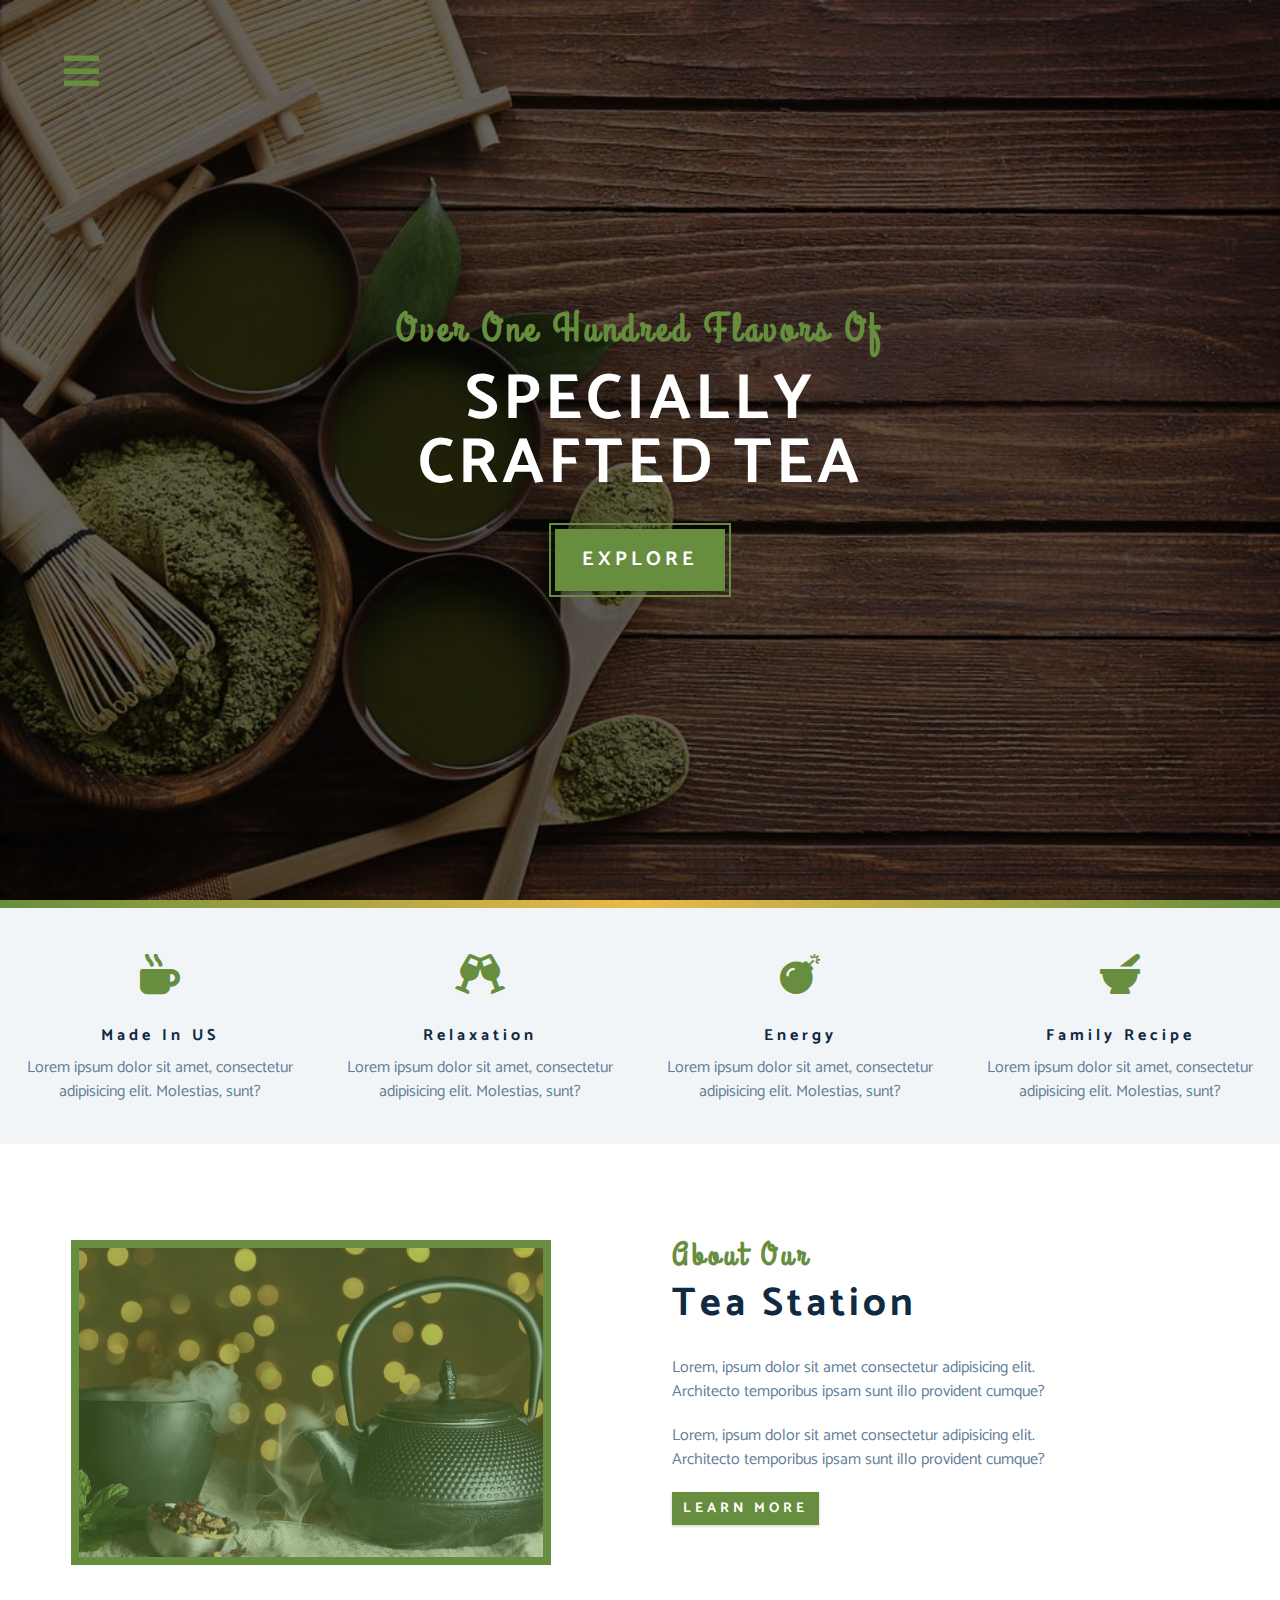
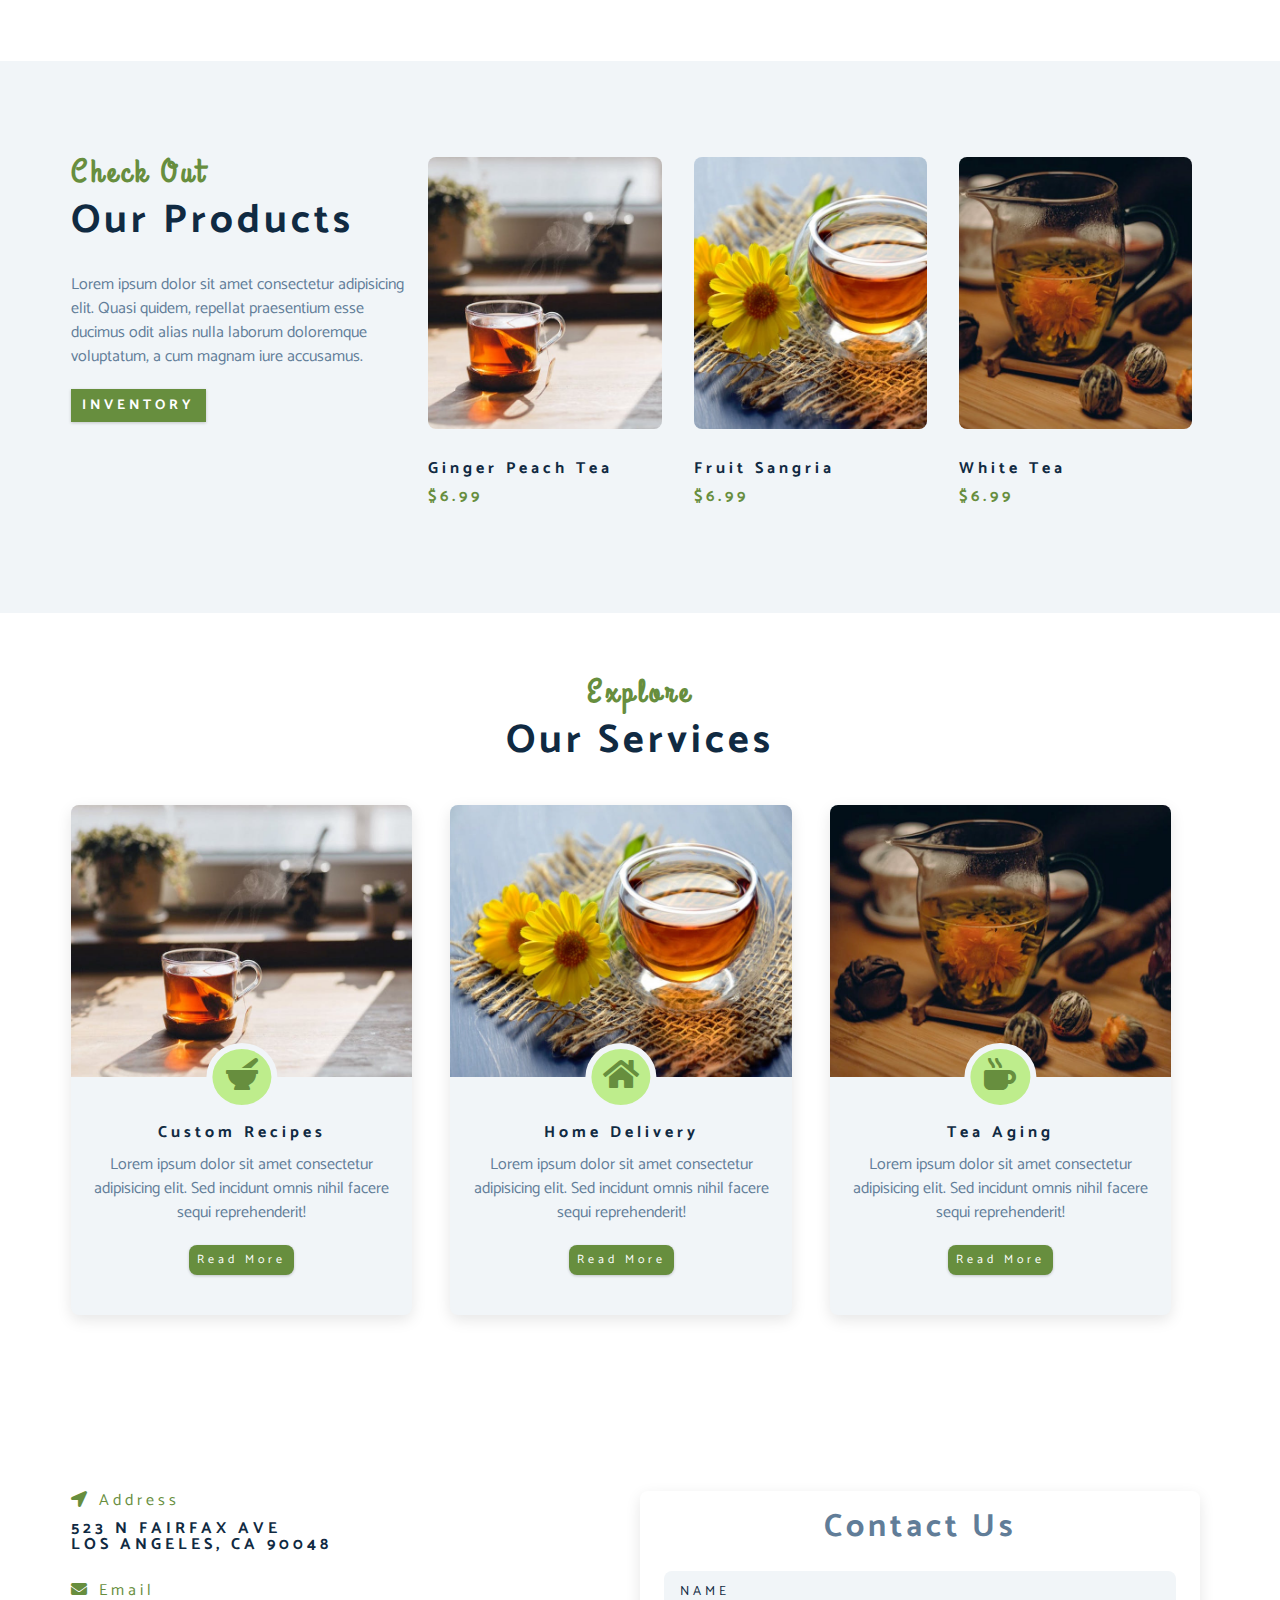
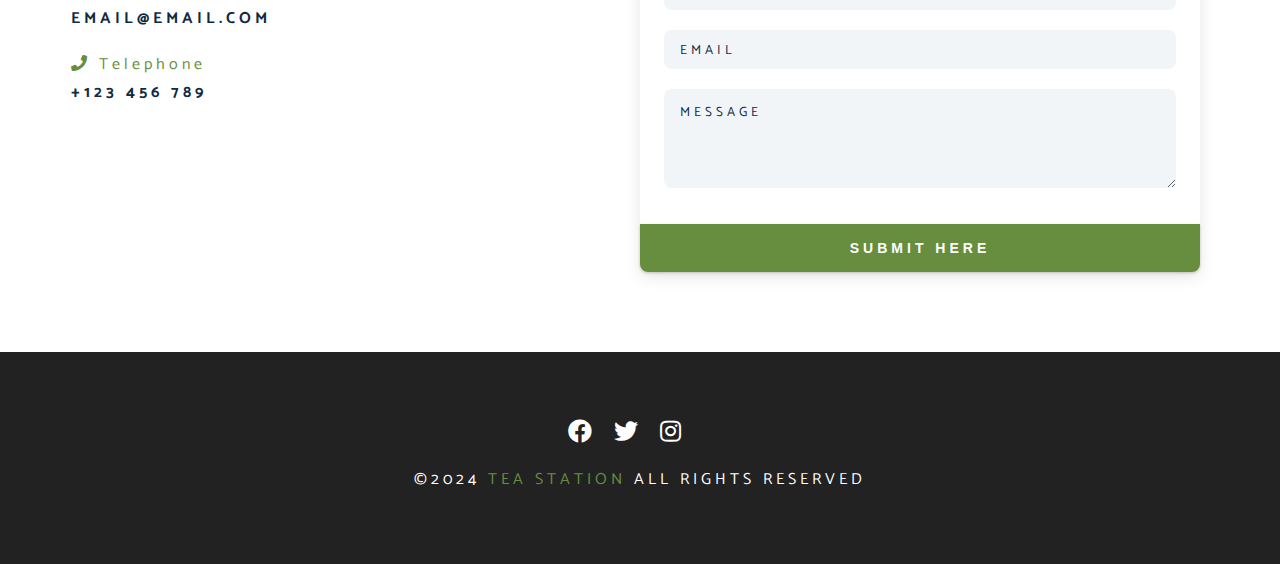
<file: index.html>
<!DOCTYPE html>
<html lang="en">
  <head>
    <meta charset="UTF-8" />
    <meta name="viewport" content="width=device-width, initial-scale=1.0" />
    <meta http-equiv="X-UA-Compatible" content="ie=edge" />
    <title>Tea Station || Home</title>
    <!-- font-awesome -->
    <link
      rel="stylesheet"
      href="./fontawesome-free-5.12.1-web/css/all.min.css"
    />
    <!-- custom css -->
    <link rel="stylesheet" href="./css/styles.css" />
  </head>
  <body>
    <!-- navbar -->
    <!-- nav button -->
    <span class="nav-btn" id="nav-btn">
      <i class="fas fa-bars"></i>
    </span>
    <nav class="navbar" id="navbar">
      <div class="navbar-header">
        <span class="nav-close" id="nav-close">
          <i class="fas fa-times"></i>
        </span>
      </div>
      <ul class="nav-items">
        <li><a href="index.html" class="nav-link">home</a></li>
        <li><a href="skills.html" class="nav-link">skills</a></li>
        <li><a href="about.html" class="nav-link">about</a></li>
        <li><a href="product.html" class="nav-link">product</a></li>
      </ul>
    </nav>
    <!-- header -->
    <header class="header">
      <div class="banner">
        <h2>over one hundred flavors of</h2>
        <h1>specially <br />crafted tea</h1>
        <a href="skills.html" class="btn banner-btn">explore</a>
      </div>
    </header>
    <!--end of header -->
    <div class="content-divider"></div>
    <!-- skills section -->
    <section class="skills clearfix">
      <!-- single skill -->
      <article class="skill">
        <span class="skill-icon"><i class="fas fa-mug-hot"></i></span>
        <h4 class="skill-title">made in US</h4>
        <p class="skill-text">
          Lorem ipsum dolor sit amet, consectetur adipisicing elit. Molestias,
          sunt?
        </p>
      </article>
      <!--end of single skill -->
      <!-- single skill -->
      <article class="skill">
        <span class="skill-icon"><i class="fas fa-glass-cheers"></i></span>
        <h4 class="skill-title">relaxation</h4>
        <p class="skill-text">
          Lorem ipsum dolor sit amet, consectetur adipisicing elit. Molestias,
          sunt?
        </p>
      </article>
      <!--end of single skill -->
      <!-- single skill -->
      <article class="skill">
        <span class="skill-icon"><i class="fas fa-bomb"></i></span>
        <h4 class="skill-title">energy</h4>
        <p class="skill-text">
          Lorem ipsum dolor sit amet, consectetur adipisicing elit. Molestias,
          sunt?
        </p>
      </article>
      <!--end of single skill -->
      <!-- single skill -->
      <article class="skill">
        <span class="skill-icon"><i class="fas fa-mortar-pestle"></i></span>
        <h4 class="skill-title">family recipe</h4>
        <p class="skill-text">
          Lorem ipsum dolor sit amet, consectetur adipisicing elit. Molestias,
          sunt?
        </p>
      </article>
      <!--end of single skill -->
    </section>
    <!-- end of skills section -->
    <!-- about -->
    <section>
      <div class="section-center clearfix">
        <!-- about-img -->
        <article class="about-img">
          <div class="about-picture-container">
            <img
              src="./images/about-bcg.jpeg"
              alt="tea kettle"
              class="about-picture"
            />
          </div>
        </article>
        <!-- about-info -->
        <article class="about-info">
          <!-- section title -->
          <div class="section-title">
            <h3>About our</h3>
            <h2>tea station</h2>
          </div>
          <!-- end of section title -->
          <p class="about-text">
            Lorem, ipsum dolor sit amet consectetur adipisicing elit. Architecto
            temporibus ipsam sunt illo provident cumque?
          </p>
          <p class="about-text">
            Lorem, ipsum dolor sit amet consectetur adipisicing elit. Architecto
            temporibus ipsam sunt illo provident cumque?
          </p>
          <a href="about.html" class="btn">learn more</a>
        </article>
      </div>
    </section>
    <!-- end of about -->
    <!-- products -->
    <section class="products">
      <div class="section-center clearfix">
        <!-- products info -->
        <article class="products-info">
          <!-- section title -->
          <div class="section-title">
            <h3>check out</h3>
            <h2>our products</h2>
          </div>
          <!-- end of section title -->
          <p class="product-text">
            Lorem ipsum dolor sit amet consectetur adipisicing elit. Quasi
            quidem, repellat praesentium esse ducimus odit alias nulla laborum
            doloremque voluptatum, a cum magnam iure accusamus.
          </p>
          <a href="products.html" class="btn">inventory</a>
        </article>
        <!-- products inventory -->
        <article class="products-inventory clearfix">
          <!-- single product -->
          <div class="product">
            <img
              src="./images/product-1.jpeg"
              alt="single product"
              class="product-img"
            />
            <h4 class="product-title">ginger peach tea</h4>
            <h4 class="product-price">$6.99</h4>
          </div>
          <!-- end of single product -->
          <!-- single product -->
          <div class="product">
            <img
              src="./images/product-2.jpeg"
              alt="single product"
              class="product-img"
            />
            <h4 class="product-title">fruit sangria</h4>
            <h4 class="product-price">$6.99</h4>
          </div>
          <!-- end of single product -->
          <!-- single product -->
          <div class="product">
            <img
              src="./images/product-3.jpeg"
              alt="single product"
              class="product-img"
            />
            <h4 class="product-title">white tea</h4>
            <h4 class="product-price">$6.99</h4>
          </div>
          <!-- end of single product -->
        </article>
      </div>
    </section>
    <!-- end of products -->
    <!-- services -->
    <section class="services">
      <!-- section title -->
      <div class="section-title services-title">
        <h3>explore</h3>
        <h2>our services</h2>
      </div>
      <!-- end of section title -->
      <div class="section-center clearfix">
        <!-- single card -->
        <article class="service-card">
          <!-- img container -->
          <div class="service-img-container">
            <!-- img -->
            <img
              src="./images/product-1.jpeg"
              class="service-img"
              alt="single service"
            />
            <!-- service icon -->
            <span class="service-icon">
              <i class="fas fa-mortar-pestle fa-fw"></i>
            </span>
          </div>
          <!-- service info -->
          <div class="service-info">
            <h4>custom recipes</h4>
            <p>
              Lorem ipsum dolor sit amet consectetur adipisicing elit. Sed
              incidunt omnis nihil facere sequi reprehenderit!
            </p>
            <a href="products.html" class="btn service-btn">read more</a>
          </div>
        </article>
        <!-- end of single card -->
        <!-- single card -->
        <article class="service-card">
          <!-- img container -->
          <div class="service-img-container">
            <!-- img -->
            <img
              src="./images/product-2.jpeg"
              class="service-img"
              alt="single service"
            />
            <!-- service icon -->
            <span class="service-icon">
              <i class="fas fa-home fa-fw"></i>
            </span>
          </div>
          <!-- service info -->
          <div class="service-info">
            <h4>home delivery</h4>
            <p>
              Lorem ipsum dolor sit amet consectetur adipisicing elit. Sed
              incidunt omnis nihil facere sequi reprehenderit!
            </p>
            <a href="products.html" class="btn service-btn">read more</a>
          </div>
        </article>
        <!-- end of single card -->
        <!-- single card -->
        <article class="service-card">
          <!-- img container -->
          <div class="service-img-container">
            <!-- img -->
            <img
              src="./images/product-3.jpeg"
              class="service-img"
              alt="single service"
            />
            <!-- service icon -->
            <span class="service-icon">
              <i class="fas fa-mug-hot fa-fw"></i>
            </span>
          </div>
          <!-- service info -->
          <div class="service-info">
            <h4>tea aging</h4>
            <p>
              Lorem ipsum dolor sit amet consectetur adipisicing elit. Sed
              incidunt omnis nihil facere sequi reprehenderit!
            </p>
            <a href="products.html" class="btn service-btn">read more</a>
          </div>
        </article>
        <!-- end of single card -->
      </div>
    </section>
    <!--end of services -->
    <!-- contact us -->
    <section class="contant">
      <div class="section-center clearfix">
        <!-- contact info -->
        <article class="contact-info">
          <!-- contact item -->
          <div class="contact-item">
            <h4 class="contact-title">
              <span class="contact-icon">
                <i class="fas fa-location-arrow"></i>
              </span>
              address
            </h4>
            <h4 class="contact-text">
              523 N Fairfax Ave <br />
              Los Angeles, Ca 90048
            </h4>
          </div>
          <!-- end of contact item -->
          <!-- contact item -->
          <div class="contact-item">
            <h4 class="contact-title">
              <span class="contact-icon">
                <i class="fas fa-envelope"></i>
              </span>
              email
            </h4>
            <h4 class="contact-text">email@email.com</h4>
          </div>
          <!-- end of contact item -->
          <!-- contact item -->
          <div class="contact-item">
            <h4 class="contact-title">
              <span class="contact-icon">
                <i class="fas fa-phone"></i>
              </span>
              telephone
            </h4>
            <h4 class="contact-text">+123 456 789</h4>
          </div>
          <!-- end of contact item -->
        </article>
        <!-- contact form -->
        <article class="contact-form">
          <h3>contact us</h3>
          <form action="https://formspree.io/f/mzzplndo" method="POST">
            <div class="form-group">
              <!-- inputs -->
              <input
                type="text"
                placeholder="name"
                class="form-control"
                name="name"
              />
              <input
                type="email"
                placeholder="email"
                class="form-control"
                name="email"
              />
              <textarea
                name="message"
                placeholder="message"
                class="form-control"
                rows="5"
              ></textarea>
            </div>
            <!-- button -->
            <button type="submit" class="submit-btn btn">submit here</button>
          </form>
        </article>
      </div>
    </section>
    <!-- end of contact us -->
    <!-- footer -->
    <footer class="footer">
      <div class="section-center">
        <div class="social-icon">
          <!-- social icon -->
          <a href="#" class="social-icon">
            <i class="fab fa-facebook"></i>
          </a>
          <!-- end of social icon -->
          <!-- social icon -->
          <a href="#" class="social-icon">
            <i class="fab fa-twitter"></i>
          </a>
          <!-- end of social icon -->
          <!-- social icon -->
          <a href="#" class="social-icon">
            <i class="fab fa-instagram"></i>
          </a>
          <!-- end of social icon -->
        </div>
        <h4 class="footer-text">
          &copy;<span>2024</span>
          <span class="company">tea station</span>
          all rights reserved
        </h4>
      </div>
    </footer>
    <script src="app.js"></script>
  </body>
</html>
</file>
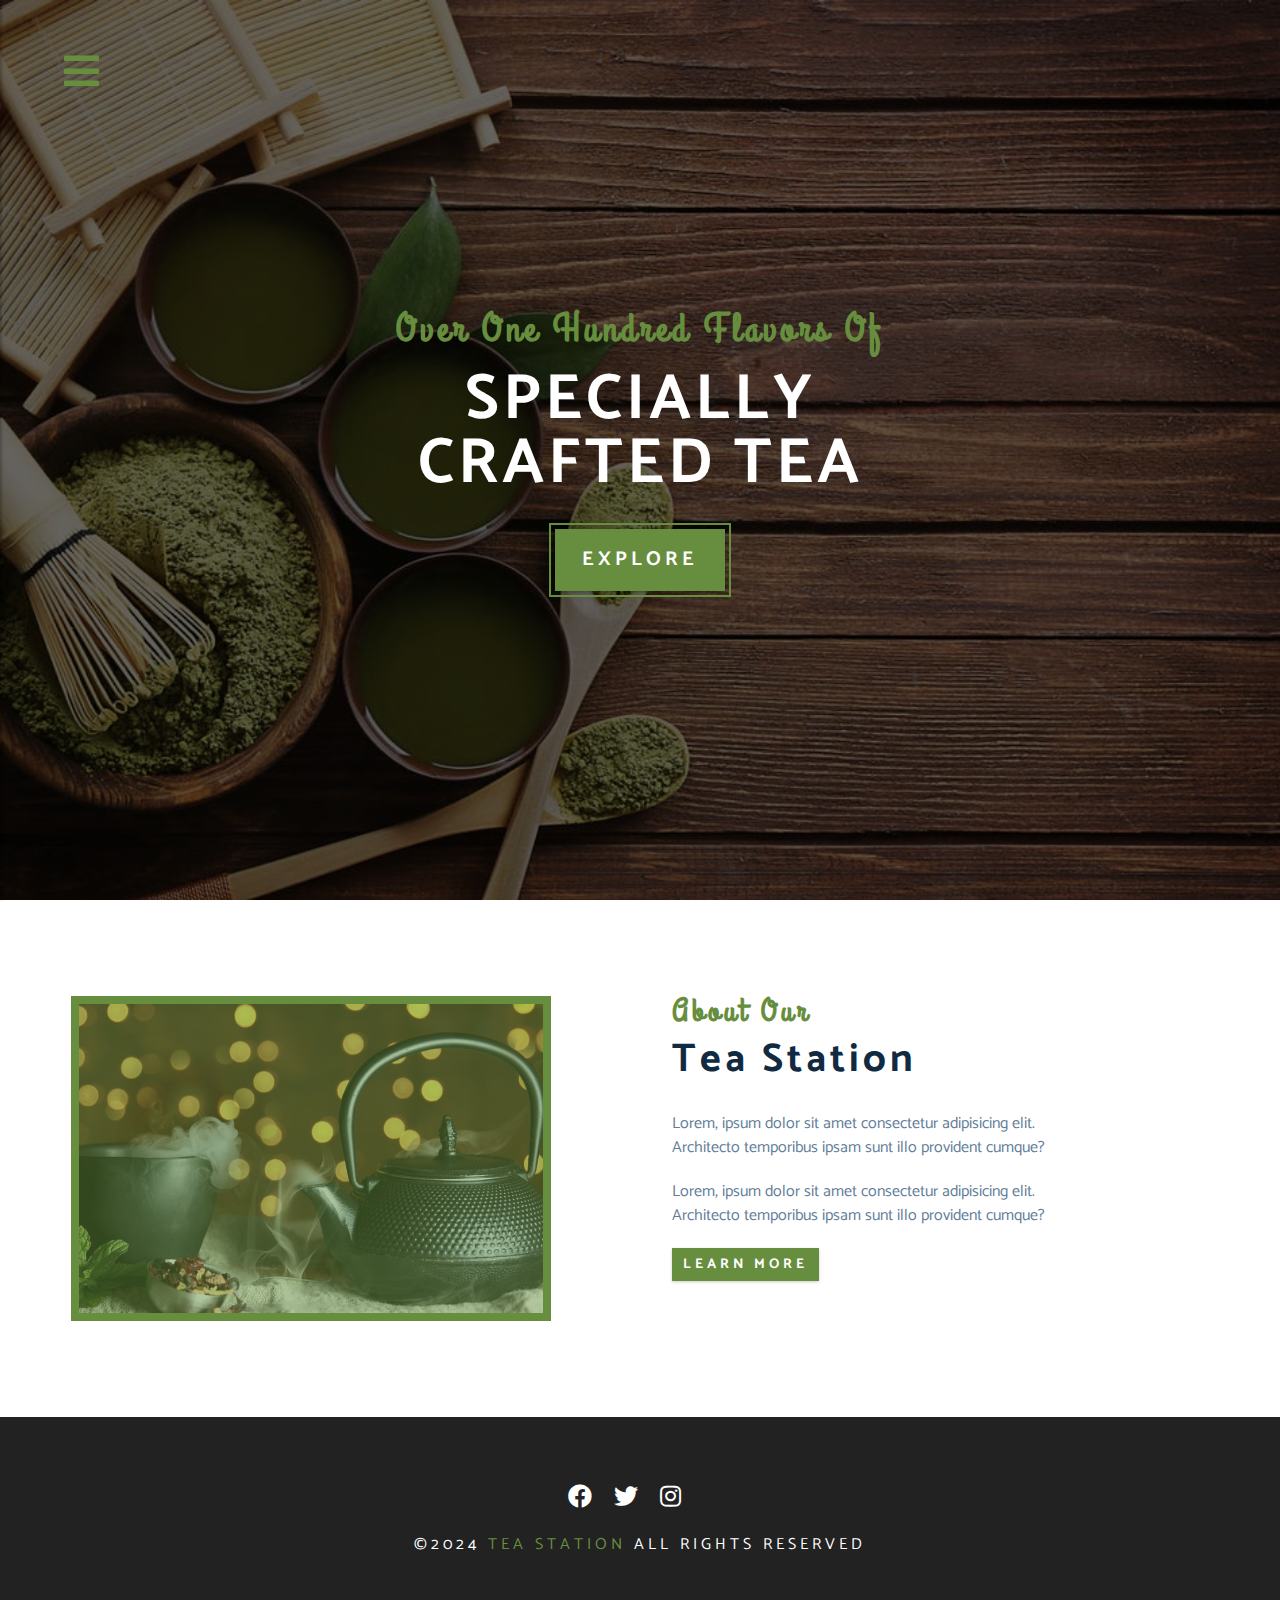
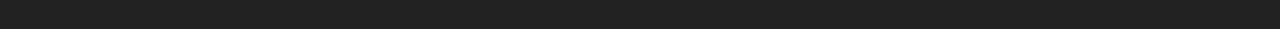
<file: about.html>
<!DOCTYPE html>
<html lang="en">
  <head>
    <meta charset="UTF-8" />
    <meta name="viewport" content="width=device-width, initial-scale=1.0" />
    <meta http-equiv="X-UA-Compatible" content="ie=edge" />
    <title>Tea Station || About</title>
    <!-- font-awesome -->
    <link
      rel="stylesheet"
      href="./fontawesome-free-5.12.1-web/css/all.min.css"
    />
    <!-- custom css -->
    <link rel="stylesheet" href="./css/styles.css" />
  </head>
  <body>
    <!-- navbar -->
    <!-- nav button -->
    <span class="nav-btn" id="nav-btn">
      <i class="fas fa-bars"></i>
    </span>
    <nav class="navbar" id="navbar">
      <div class="navbar-header">
        <span class="nav-close" id="nav-close">
          <i class="fas fa-times"></i>
        </span>
      </div>
      <ul class="nav-items">
        <li><a href="index.html" class="nav-link">home</a></li>
        <li><a href="skills.html" class="nav-link">skills</a></li>
        <li><a href="about.html" class="nav-link">about</a></li>
        <li><a href="product.html" class="nav-link">product</a></li>
      </ul>
    </nav>
    <!-- header -->
    <header class="header">
      <div class="banner">
        <h2>over one hundred flavors of</h2>
        <h1>specially <br />crafted tea</h1>
        <a href="skills.html" class="btn banner-btn">explore</a>
      </div>
    </header>
    <!--end of header -->
    <!-- about -->
    <section>
      <div class="section-center clearfix">
        <!-- about-img -->
        <article class="about-img">
          <div class="about-picture-container">
            <img
              src="./images/about-bcg.jpeg"
              alt="tea kettle"
              class="about-picture"
            />
          </div>
        </article>
        <!-- about-info -->
        <article class="about-info">
          <!-- section title -->
          <div class="section-title">
            <h3>About our</h3>
            <h2>tea station</h2>
          </div>
          <!-- end of section title -->
          <p class="about-text">
            Lorem, ipsum dolor sit amet consectetur adipisicing elit. Architecto
            temporibus ipsam sunt illo provident cumque?
          </p>
          <p class="about-text">
            Lorem, ipsum dolor sit amet consectetur adipisicing elit. Architecto
            temporibus ipsam sunt illo provident cumque?
          </p>
          <a href="about.html" class="btn">learn more</a>
        </article>
      </div>
    </section>
    <!-- end of about -->
    <!-- footer -->
    <footer class="footer">
      <div class="section-center">
        <div class="social-icon">
          <!-- social icon -->
          <a href="#" class="social-icon">
            <i class="fab fa-facebook"></i>
          </a>
          <!-- end of social icon -->
          <!-- social icon -->
          <a href="#" class="social-icon">
            <i class="fab fa-twitter"></i>
          </a>
          <!-- end of social icon -->
          <!-- social icon -->
          <a href="#" class="social-icon">
            <i class="fab fa-instagram"></i>
          </a>
          <!-- end of social icon -->
        </div>
        <h4 class="footer-text">
          &copy;<span>2024</span>
          <span class="company">tea station</span>
          all rights reserved
        </h4>
      </div>
    </footer>
    <script src="app.js"></script>
  </body>
</html>
</file>
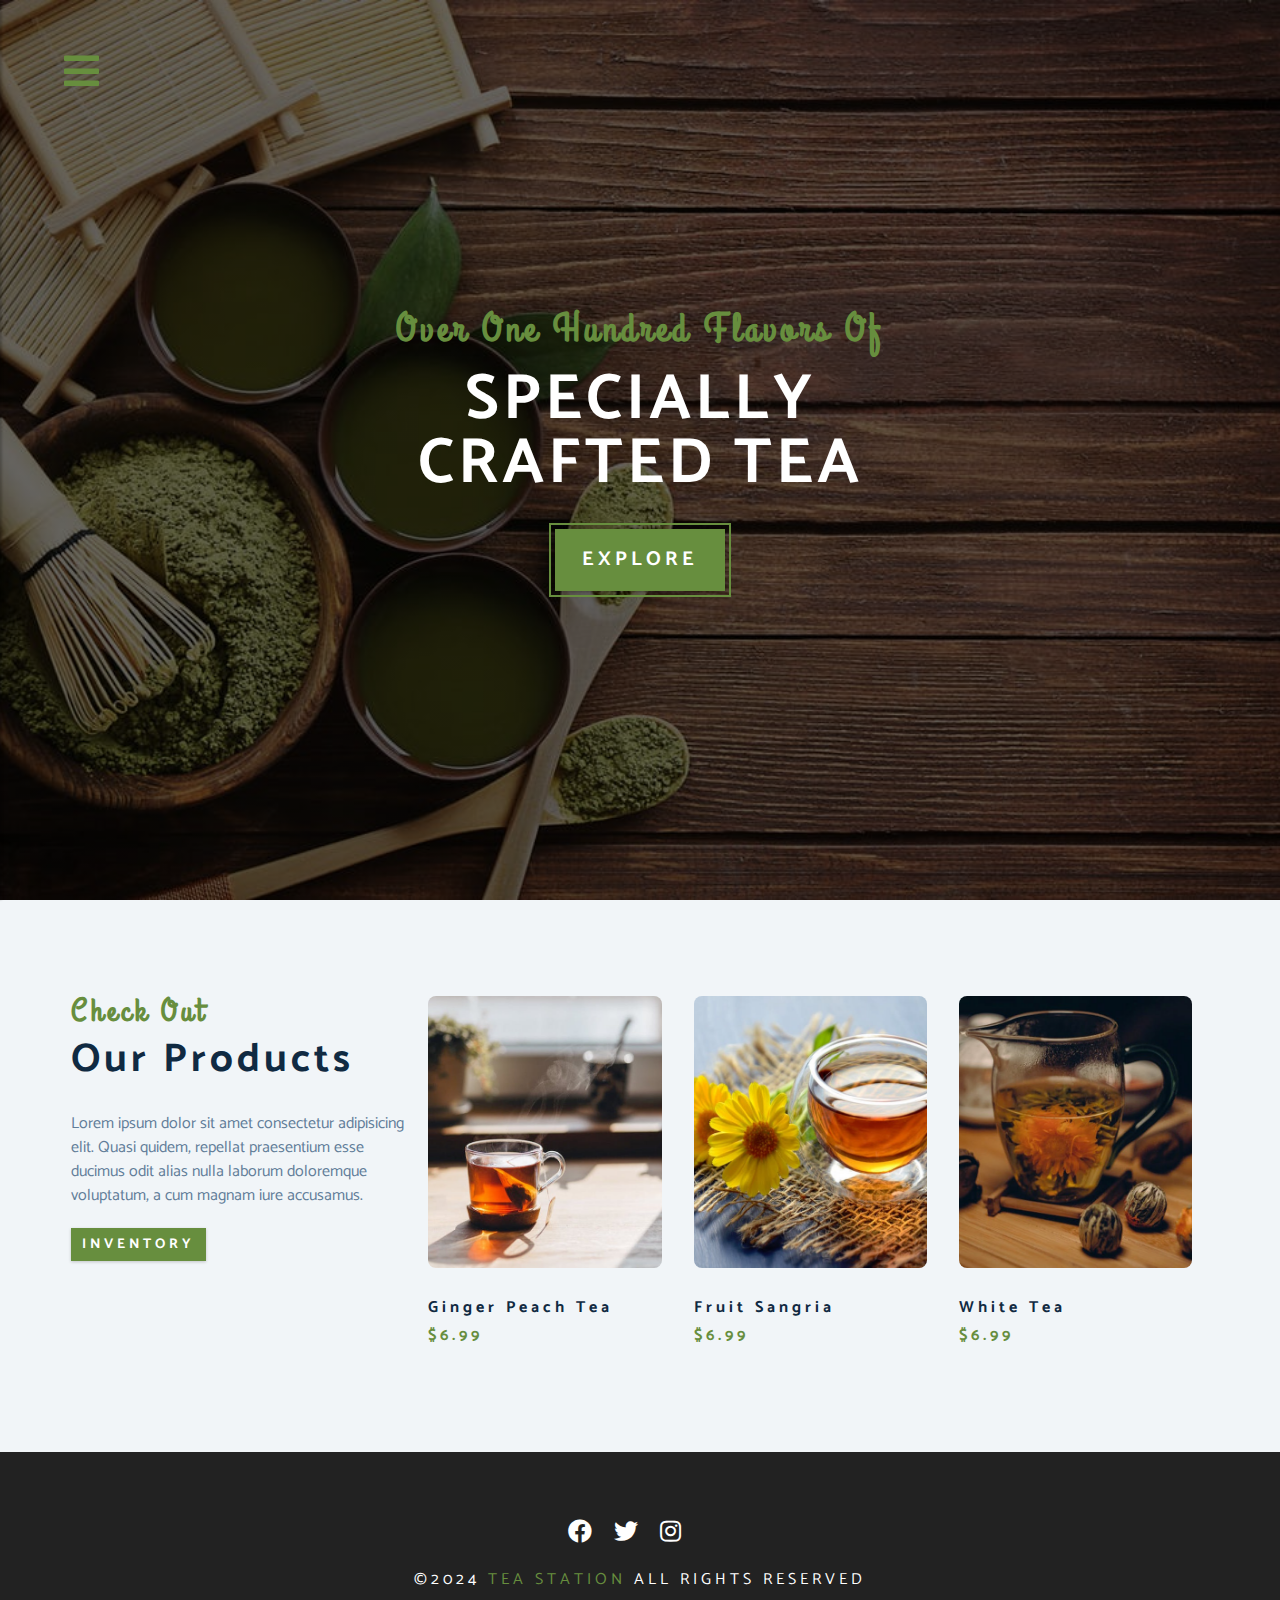
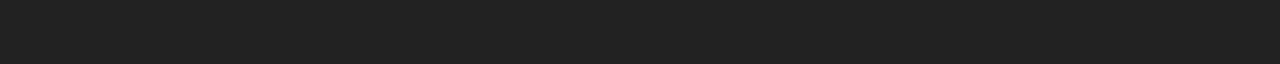
<file: product.html>
<!DOCTYPE html>
<html lang="en">
  <head>
    <meta charset="UTF-8" />
    <meta name="viewport" content="width=device-width, initial-scale=1.0" />
    <meta http-equiv="X-UA-Compatible" content="ie=edge" />
    <title>Tea Station || Produccts</title>
    <!-- font-awesome -->
    <link
      rel="stylesheet"
      href="./fontawesome-free-5.12.1-web/css/all.min.css"
    />
    <!-- custom css -->
    <link rel="stylesheet" href="./css/styles.css" />
  </head>
  <body>
    <!-- navbar -->
    <!-- nav button -->
    <span class="nav-btn" id="nav-btn">
      <i class="fas fa-bars"></i>
    </span>
    <nav class="navbar" id="navbar">
      <div class="navbar-header">
        <span class="nav-close" id="nav-close">
          <i class="fas fa-times"></i>
        </span>
      </div>
      <ul class="nav-items">
        <li><a href="index.html" class="nav-link">home</a></li>
        <li><a href="skills.html" class="nav-link">skills</a></li>
        <li><a href="about.html" class="nav-link">about</a></li>
        <li><a href="product.html" class="nav-link">product</a></li>
      </ul>
    </nav>
    <!-- header -->
    <header class="header">
      <div class="banner">
        <h2>over one hundred flavors of</h2>
        <h1>specially <br />crafted tea</h1>
        <a href="skills.html" class="btn banner-btn">explore</a>
      </div>
    </header>
    <!--end of header -->
    <!-- products -->
    <section class="products">
      <div class="section-center clearfix">
        <!-- products info -->
        <article class="products-info">
          <!-- section title -->
          <div class="section-title">
            <h3>check out</h3>
            <h2>our products</h2>
          </div>
          <!-- end of section title -->
          <p class="product-text">
            Lorem ipsum dolor sit amet consectetur adipisicing elit. Quasi
            quidem, repellat praesentium esse ducimus odit alias nulla laborum
            doloremque voluptatum, a cum magnam iure accusamus.
          </p>
          <a href="products.html" class="btn">inventory</a>
        </article>
        <!-- products inventory -->
        <article class="products-inventory clearfix">
          <!-- single product -->
          <div class="product">
            <img
              src="./images/product-1.jpeg"
              alt="single product"
              class="product-img"
            />
            <h4 class="product-title">ginger peach tea</h4>
            <h4 class="product-price">$6.99</h4>
          </div>
          <!-- end of single product -->
          <!-- single product -->
          <div class="product">
            <img
              src="./images/product-2.jpeg"
              alt="single product"
              class="product-img"
            />
            <h4 class="product-title">fruit sangria</h4>
            <h4 class="product-price">$6.99</h4>
          </div>
          <!-- end of single product -->
          <!-- single product -->
          <div class="product">
            <img
              src="./images/product-3.jpeg"
              alt="single product"
              class="product-img"
            />
            <h4 class="product-title">white tea</h4>
            <h4 class="product-price">$6.99</h4>
          </div>
          <!-- end of single product -->
        </article>
      </div>
    </section>
    <!-- end of products -->
    <!-- footer -->
    <footer class="footer">
      <div class="section-center">
        <div class="social-icon">
          <!-- social icon -->
          <a href="#" class="social-icon">
            <i class="fab fa-facebook"></i>
          </a>
          <!-- end of social icon -->
          <!-- social icon -->
          <a href="#" class="social-icon">
            <i class="fab fa-twitter"></i>
          </a>
          <!-- end of social icon -->
          <!-- social icon -->
          <a href="#" class="social-icon">
            <i class="fab fa-instagram"></i>
          </a>
          <!-- end of social icon -->
        </div>
        <h4 class="footer-text">
          &copy;<span>2024</span>
          <span class="company">tea station</span>
          all rights reserved
        </h4>
      </div>
    </footer>
    <script src="app.js"></script>
  </body>
</html>
</file>
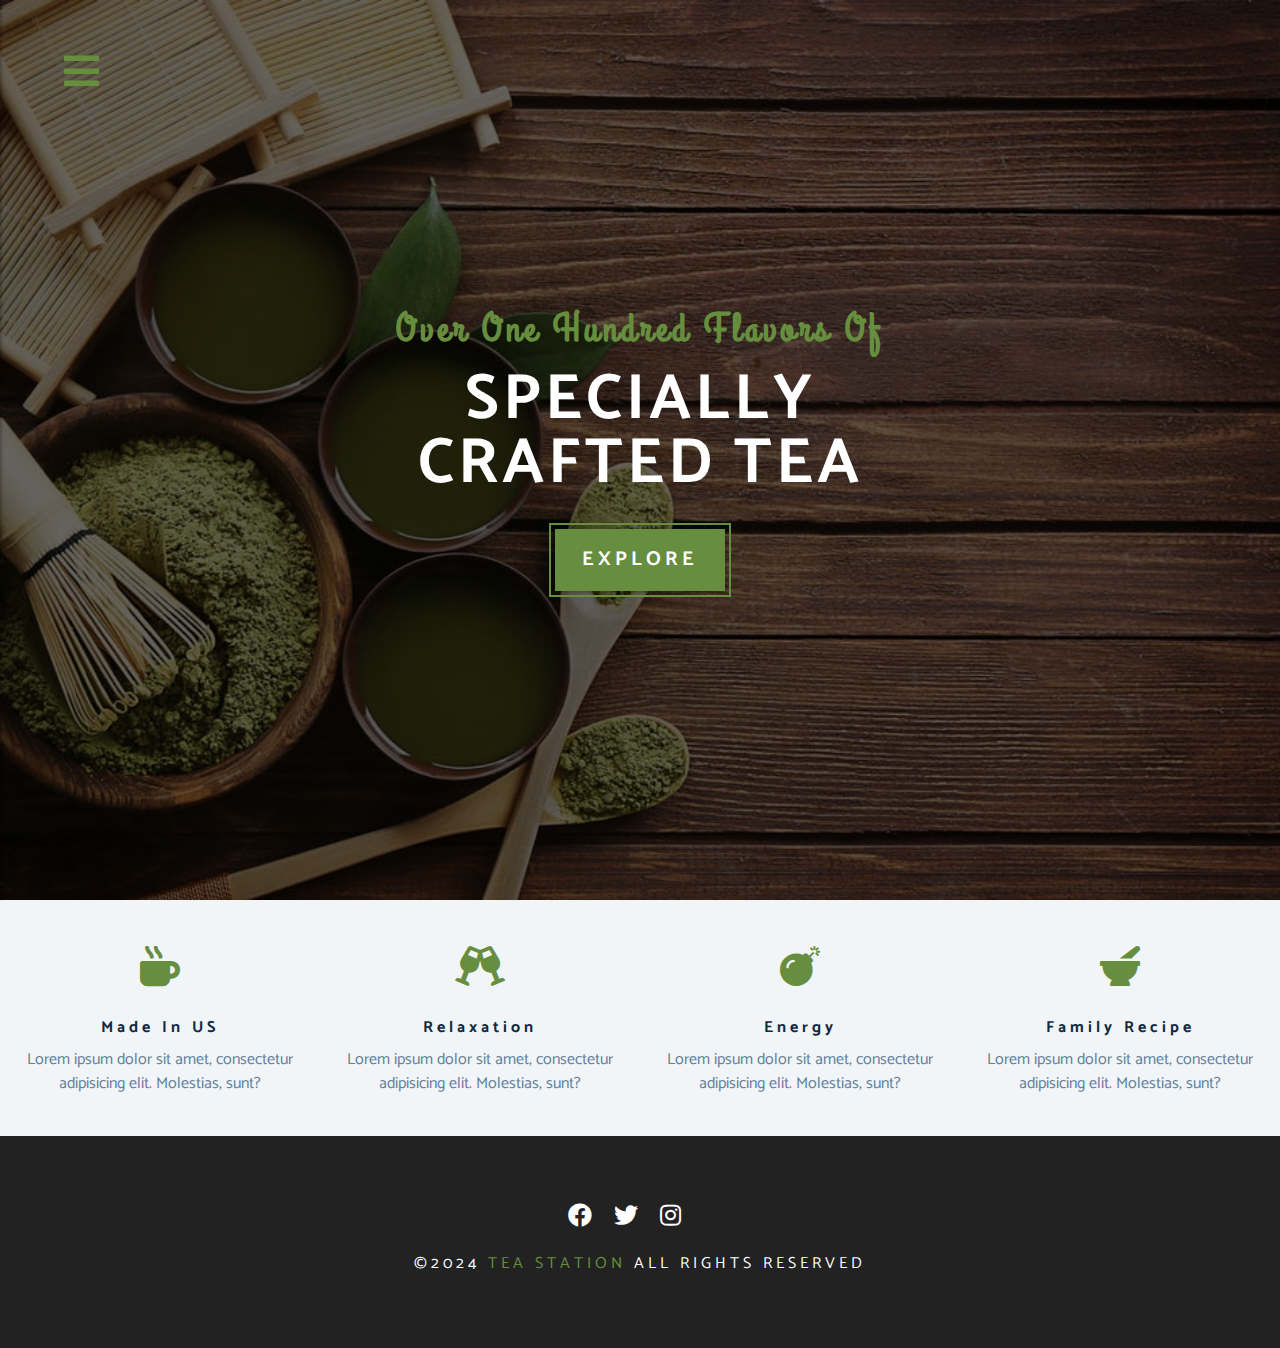
<file: skills.html>
<!DOCTYPE html>
<html lang="en">
  <head>
    <meta charset="UTF-8" />
    <meta name="viewport" content="width=device-width, initial-scale=1.0" />
    <meta http-equiv="X-UA-Compatible" content="ie=edge" />
    <title>Tea Station || Skills</title>
    <!-- font-awesome -->
    <link
      rel="stylesheet"
      href="./fontawesome-free-5.12.1-web/css/all.min.css"
    />
    <!-- custom css -->
    <link rel="stylesheet" href="./css/styles.css" />
  </head>
  <body>
    <!-- navbar -->
    <!-- nav button -->
    <span class="nav-btn" id="nav-btn">
      <i class="fas fa-bars"></i>
    </span>
    <nav class="navbar" id="navbar">
      <div class="navbar-header">
        <span class="nav-close" id="nav-close">
          <i class="fas fa-times"></i>
        </span>
      </div>
      <ul class="nav-items">
        <li><a href="index.html" class="nav-link">home</a></li>
        <li><a href="skills.html" class="nav-link">skills</a></li>
        <li><a href="about.html" class="nav-link">about</a></li>
        <li><a href="product.html" class="nav-link">product</a></li>
      </ul>
    </nav>
    <!-- header -->
    <header class="header">
      <div class="banner">
        <h2>over one hundred flavors of</h2>
        <h1>specially <br />crafted tea</h1>
        <a href="skills.html" class="btn banner-btn">explore</a>
      </div>
    </header>
    <!--end of header -->
    <!-- skills section -->
    <section class="skills clearfix">
      <!-- single skill -->
      <article class="skill">
        <span class="skill-icon"><i class="fas fa-mug-hot"></i></span>
        <h4 class="skill-title">made in US</h4>
        <p class="skill-text">
          Lorem ipsum dolor sit amet, consectetur adipisicing elit. Molestias,
          sunt?
        </p>
      </article>
      <!--end of single skill -->
      <!-- single skill -->
      <article class="skill">
        <span class="skill-icon"><i class="fas fa-glass-cheers"></i></span>
        <h4 class="skill-title">relaxation</h4>
        <p class="skill-text">
          Lorem ipsum dolor sit amet, consectetur adipisicing elit. Molestias,
          sunt?
        </p>
      </article>
      <!--end of single skill -->
      <!-- single skill -->
      <article class="skill">
        <span class="skill-icon"><i class="fas fa-bomb"></i></span>
        <h4 class="skill-title">energy</h4>
        <p class="skill-text">
          Lorem ipsum dolor sit amet, consectetur adipisicing elit. Molestias,
          sunt?
        </p>
      </article>
      <!--end of single skill -->
      <!-- single skill -->
      <article class="skill">
        <span class="skill-icon"><i class="fas fa-mortar-pestle"></i></span>
        <h4 class="skill-title">family recipe</h4>
        <p class="skill-text">
          Lorem ipsum dolor sit amet, consectetur adipisicing elit. Molestias,
          sunt?
        </p>
      </article>
      <!--end of single skill -->
    </section>
    <!-- end of skills section -->
    <!-- footer -->
    <footer class="footer">
      <div class="section-center">
        <div class="social-icon">
          <!-- social icon -->
          <a href="#" class="social-icon">
            <i class="fab fa-facebook"></i>
          </a>
          <!-- end of social icon -->
          <!-- social icon -->
          <a href="#" class="social-icon">
            <i class="fab fa-twitter"></i>
          </a>
          <!-- end of social icon -->
          <!-- social icon -->
          <a href="#" class="social-icon">
            <i class="fab fa-instagram"></i>
          </a>
          <!-- end of social icon -->
        </div>
        <h4 class="footer-text">
          &copy;<span>2024</span>
          <span class="company">tea station</span>
          all rights reserved
        </h4>
      </div>
    </footer>
    <script src="app.js"></script>
  </body>
</html>
</file>
<file: css/styles.css>
/* 
======================
fonts
======================
*/
@import url('https://fonts.googleapis.com/css?family=Catamaran:400,700|Grand+Hotel');

/* 
======================
variables
======================
*/

:root {
  --clr-primary: #678e3e;
  --clr-primary-light: #beed8c;
  --clr-grey-1: #102a42;
  --clr-grey-5: #617d98;
  --clr-grey-10: #f1f5f8;
  --clr-white: #fff;
  --ff-primary: 'Catamaran', sans-serif;
  --ff-secondary: 'Grand Hotel', cursive;
  --transition: all 0.3s linear;
  --spacing: 0.25rem;
  --radius: 0.5rem;
}
* {
  margin: 0;
  padding: 0;
  box-sizing: border-box;
}
body {
  font-family: var(--ff-primary);
  background: var(--clr-white);
  color: var(--clr-grey-1);
  line-height: 1.5;
  font-size: 0.875rem;
}
a {
  text-decoration: none;
}
img {
  width: 100%;
  display: block;
}
h1,
h2,
h3,
h4 {
  letter-spacing: var(--spacing);
  text-transform: capitalize;
  line-height: 1.25;
  margin-bottom: 0.75rem;
}
h1 {
  font-size: 3rem;
}
h2 {
  font-size: 2rem;
}
h3 {
  font-size: 1.5rem;
}
h4 {
  font-size: 0.875rem;
}
p {
  margin-bottom: 1.25rem;
}
@media screen and (min-width: 800px) {
  h1 {
    font-size: 4rem;
  }
  h2 {
    font-size: 2.5rem;
  }
  h3 {
    font-size: 2rem;
  }
  h4 {
    font-size: 1rem;
  }
  body {
    font-size: 1rem;
  }
  h1,
  h2,
  h3,
  h4 {
    line-height: 1;
  }
}
/* more global css */

.btn {
  text-transform: uppercase;
  background: var(--clr-primary);
  color: var(--clr-white);
  padding: 0.375rem 0.7rem;
  letter-spacing: var(--spacing);
  display: inline-block;
  font-weight: 700;
  transition: var(--transition);
  font-size: 0.875rem;
  border: none;
  cursor: pointer;
  box-shadow: 0 1px 3px rgba(0, 0, 0, 0.2);
}
.btn:hover {
  color: var(--ff-primary);
  background: var(--clr-primary-light);
}
.clearfix::after,
.clearfix::before {
  content: '';
  clear: both;
  display: table;
}
.section-title h3 {
  font-family: var(--ff-secondary);
  color: var(--clr-primary);
}
.section-title {
  margin-bottom: 2rem;
}
.section-center {
  padding: 4rem 0;
  width: 85vw;
  margin: 0 auto;
  max-width: 1170px;
}
@media screen and (min-width: 992px) {
  .section-center {
    width: 95vw;
    padding: 4rem 1rem;
  }
}
/* 
======================
animation
======================
*/
@keyframes bounce {
  0% {
    transform: scale(1);
  }
  50% {
    transform: scale(2);
  }
  100% {
    transform: scale(1);
  }
}
@keyframes slideFromRight {
  0% {
    transform: translateX(1000px);
    opacity: 0;
  }
  50% {
    transform: translateX(-200px);
    opacity: 0.5;
  }
  75% {
    transform: translateX(50px);
    opacity: 0.75;
  }
  100% {
    transform: translateX(0px);
    opacity: 1;
  }
}
@keyframes slideFromLeft {
  0% {
    transform: translateX(-1000px);
    opacity: 0;
  }
  50% {
    transform: translateX(200px);
    opacity: 0.5;
  }
  75% {
    transform: translateX(-50px);
    opacity: 0.75;
  }
  100% {
    transform: translateX(0px);
    opacity: 1;
  }
}
@keyframes show {
  0% {
    transform: scale(1.5);
    opacity: 0;
  }
  50% {
    transform: scale(2);
    opacity: 0.5;
  }
  100% {
    transform: scale(1);
    opacity: 1;
  }
}
/* 
======================
navbar
======================
*/
.nav-btn {
  position: fixed;
  top: 5%;
  left: 5%;
  font-size: 2.5rem;
  color: var(--clr-primary);
  z-index: 1;
  cursor: pointer;
  /* animation */
  animation: bounce 2s ease infinite;
}
/* navbar */
.navbar {
  position: fixed;
  top: 0;
  left: 0;
  right: 0;
  bottom: 0;
  /* width: 100%;
  height: 100%; */
  background: var(--clr-grey-10);
  z-index: 2;
  box-shadow: 2px 0 2px rgba(0, 0, 0, 0.2);
  /* hide navbar  */
  transform: translateX(-100%);
  transition: var(--transition);
}
.showNav {
  transform: translate(0);
}
.navbar-header {
  text-align: right;
  padding-right: 1rem;
}
.nav-close {
  font-size: 2.5rem;
  cursor: pointer;
  color: #f29c9c;
  transition: var(--transition);
}
.nav-close:hover {
  color: #bb2525;
}
.nav-items {
  list-style-type: none;
}
.nav-link {
  display: block;
  font-size: 1.5rem;
  padding: 0.25rem 1rem;
  text-transform: uppercase;
  letter-spacing: var(--spacing);
  color: var(--clr-grey-5);
  transition: var(--transition);
}
.nav-link:hover {
  background: var(--clr-primary-light);
  color: var(--clr-primary);
  padding-left: 1.5rem;
  border-left: 0.25rem solid var(--clr-primary);
}
@media screen and (min-width: 768px) {
  .navbar {
    width: 30vw;
    max-width: 20rem;
  }
}
/* 
======================
header
======================
*/
.header {
  min-height: 100vh;
  background: linear-gradient(rgba(0, 0, 0, 0.6), rgba(0, 0, 0, 0.6)),
    url('../images/main-bcg.jpeg') center/cover no-repeat fixed;
  position: relative;
  /* animations */
  overflow-x: hidden;
}
.banner {
  text-align: center;
  position: absolute;
  top: 50%;
  left: 50%;
  transform: translate(-50%, -50%);
}
.banner h2 {
  font-family: var(--ff-secondary);
  color: var(--clr-primary);
  /* animation */
  animation: slideFromRight 2s ease-in-out 1;
}
.banner h1 {
  text-transform: uppercase;
  color: var(--clr-white);
  margin-top: 1.25rem;
  margin-bottom: 2rem;
  /* animation */
  animation: slideFromLeft 2s ease-in-out 1;
}
.banner-btn {
  outline: 0.125rem solid var(--clr-primary);
  outline-offset: 0.25rem;
  font-size: 1.25rem;
  padding: 1rem 1.7rem;
  animation: show 5s linear 1;
}
.content-divider {
  height: 0.5rem;
  background: linear-gradient(
    to left,
    var(--clr-primary),
    #e9b949,
    var(--clr-primary)
  );
}
/* 
======================
skills
======================
*/
.skills {
  background: var(--clr-grey-10);
}
.skill {
  padding: 2.5rem 0;
  text-align: center;
  transition: var(--transition);
}
.skill-icon {
  font-size: 2.5rem;
  margin-bottom: 1.25rem;
  transition: var(--transition);
  display: inline-block;
  color: var(--clr-primary);
}
.skill-text {
  color: var(--clr-grey-5);
  max-width: 17rem;
  margin: 0 auto;
}
.skill:hover {
  background: var(--clr-white);
  box-shadow: 0 2px var(--clr-primary);
}
.skill:hover .skill-icon {
  transform: translateY(-5px);
}
@media screen and (min-width: 576px) {
  .skill {
    float: left;
    width: 50%;
  }
}
@media screen and (min-width: 1200px) {
  .skill {
    width: 25%;
  }
}
/* 
======================
about
======================
*/
.about-img,
.about-info {
  padding: 2rem 0;
}
.about-picture-container {
  background: var(--clr-primary);
  border: 0.5rem solid var(--clr-primary);
  max-width: 30rem;
  /* extra stuff */
  overflow: hidden;
}
.about-img {
  transition: var(--transition);
}
.about-picture-container:hover,
.about-picture {
  opacity: 0.5;
  transform: scale(1.2);
}
.about-text {
  max-width: 26rem;
  color: var(--clr-grey-5);
}
@media screen and (min-width: 992px) {
  .about-img,
  .about-info {
    float: left;
    width: 50%;
  }
  .about-info {
    padding-left: 2rem;
  }
}
/* 
======================
products
======================
*/
.products {
  background: var(--clr-grey-10);
}
.products article {
  padding: 2rem 0;
}

.product-text {
  color: var(--clr-grey-5);
  max-width: 26rem;
}
.product {
  margin-bottom: 2rem;
}
.product-img {
  border-radius: var(--radius);
  margin-bottom: 2rem;
  height: 17rem;
  object-fit: cover;
}
.product-price {
  color: var(--clr-primary);
}
@media screen and (min-width: 768px) {
  .product {
    float: left;
    width: 50%;
    padding-right: 2rem;
  }
}
@media screen and (min-width: 992px) {
  .product {
    width: 33.3%;
  }
}
@media screen and (min-width: 1200px) {
  .products-info {
    float: left;
    width: 30%;
  }
  .products-inventory {
    float: left;
    width: 70%;
  }
  .product {
    margin-bottom: 0;
    padding: 0 1rem;
  }
}
/* 
======================
services
======================
*/
.services-title {
  margin-top: 4rem;
  margin-bottom: -4rem;
  text-align: center;
}
.service-card {
  margin: 2rem 0;
  background: var(--clr-grey-10);
  border-radius: var(--radius);
  box-shadow: 0 5px 15px rgba(0, 0, 0, 0.1);
  transition: var(--transition);
}
.service-card:hover {
  transform: scale(1.02);
  box-shadow: 0 5px 15px rgba(0, 0, 0, 0.2);
}
.service-img {
  height: 17rem;
  object-fit: cover;
  border-top-left-radius: var(--radius);
  border-top-right-radius: var(--radius);
}
.service-info {
  text-align: center;
  padding: 3rem 1rem 2.5rem 1rem;
}
.service-info p {
  max-width: 20rem;
  color: var(--clr-grey-5);
  margin: 0 auto;
}
.service-btn {
  font-size: 0.75rem;
  text-transform: capitalize;
  padding: 0.375rem 0.5rem;
  border-radius: var(--radius);
  font-weight: 400;
  margin-top: 1.25rem;
}
@media screen and (min-width: 768px) {
  .service-card {
    float: left;
    width: 45%;
    margin-right: 5%;
    /* 100% 45% 90% 5%*/
  }
}
@media screen and (min-width: 992px) {
  .service-card {
    width: 30%;
    margin-right: 3.333%;
    /* 100% 30% 3.333%*/
  }
}
.service-img-container {
  position: relative;
}
.service-icon {
  position: absolute;
  left: 50%;
  bottom: 0;
  font-size: 2rem;
  color: var(--clr-primary);
  background: var(--clr-primary-light);
  padding: 0.25rem 0.6rem;
  border-radius: 50%;
  transform: translate(-50%, 50%);
  border: 0.375rem solid var(--clr-grey-10);
}
/* 
======================
contact us
======================
*/

.contact {
  background: var(--clr-grey-10);
}
.contact-form,
.contact-info {
  margin: 1rem 0;
}
.contact-item {
  margin-bottom: 1.75rem;
}
.contact-title {
  color: var(--clr-primary);
  font-weight: 400;
}
.contact-text {
  text-transform: uppercase;
}
.contact-form {
  background: var(--clr-white);
  border-radius: var(--radius);
  text-align: center;
  box-shadow: 0 5px 15px rgba(0, 0, 0, 0.1);
  transition: var(--transition);
  max-width: 35rem;
}
.contact-form:hover {
  box-shadow: 0 5px 15px rgba(0, 0, 0, 0.2);
}
.contact-form h3 {
  padding-top: 1.25rem;
  color: var(--clr-grey-5);
}
.form-group {
  padding: 1rem 1.5rem;
}
.form-control {
  display: block;
  width: 100%;
  padding: 0.75rem 1rem;
  border: none;
  margin-bottom: 1.25rem;
  background: var(--clr-grey-10);
  border-radius: var(--radius);
  text-transform: uppercase;
  letter-spacing: var(--spacing);
}
.form-control::placeholder {
  font-family: var(--ff-primary);
  color: var(--clr-grey-1);
  text-transform: uppercase;
  letter-spacing: var(--spacing);
}
.submit-btn {
  display: block;
  width: 100%;
  padding: 1rem;
  border-bottom-left-radius: var(--radius);
  border-bottom-right-radius: var(--radius);
}
@media screen and (min-width: 992px) {
  .contact-form,
  .contact-info {
    float: left;
    width: 50%;
  }
}
/* 
======================
footer
======================
*/
.footer {
  background: #222;
  text-align: center;
}
.social-icon {
  color: var(--clr-white);
  font-size: 1.5rem;
  margin-right: 1rem;
  transition: var(--transition);
}
.social-icon:hover {
  color: var(--clr-primary);
}
.footer-text {
  margin-top: 1.25rem;
  text-transform: uppercase;
  color: var(--clr-white);
  font-weight: 400;
}
.company {
  color: var(--clr-primary);
}
</file>
